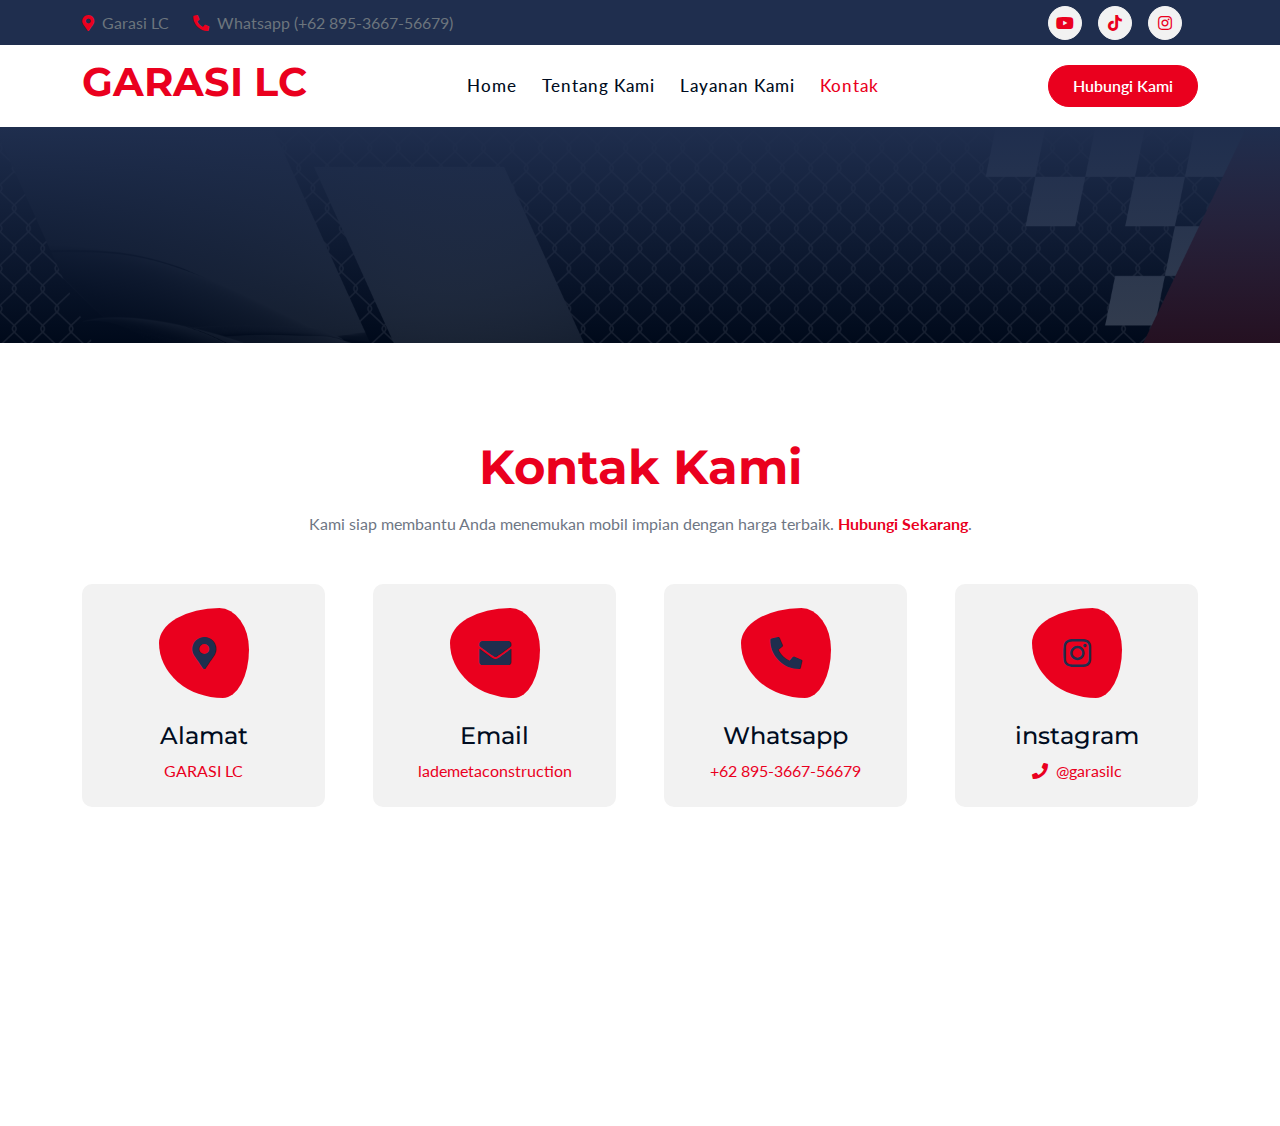
<file: contact.html>
<!DOCTYPE html>
<html lang="en">

    <head>
        <meta charset="utf-8">
        <title>Website Garasi LC</title>
        <meta content="width=device-width, initial-scale=1.0" name="viewport">
        <meta content="" name="keywords">
        <meta content="" name="description">

        <!-- Google Web Fonts -->
        <link rel="preconnect" href="https://fonts.googleapis.com">
        <link rel="preconnect" href="https://fonts.gstatic.com" crossorigin>
        <link href="https://fonts.googleapis.com/css2?family=Lato:ital,wght@0,400;0,700;0,900;1,400;1,700;1,900&family=Montserrat:ital,wght@0,100..900;1,100..900&display=swap" rel="stylesheet"> 

        <!-- Icon Font Stylesheet -->
        <link rel="stylesheet" href="https://use.fontawesome.com/releases/v5.15.4/css/all.css"/>
        <link href="https://cdn.jsdelivr.net/npm/bootstrap-icons@1.4.1/font/bootstrap-icons.css" rel="stylesheet">

        <!-- Libraries Stylesheet -->
        <link href="lib/animate/animate.min.css" rel="stylesheet">
        <link href="lib/owlcarousel/assets/owl.carousel.min.css" rel="stylesheet">


        <!-- Customized Bootstrap Stylesheet -->
        <link href="css/bootstrap.min.css" rel="stylesheet">

        <!-- Template Stylesheet -->
        <link href="css/style.css" rel="stylesheet">
    </head>

    <body>

         <!-- Topbar Start -->
        <div class="container-fluid topbar bg-secondary d-none d-xl-block w-100">
            <div class="container">
                <div class="row gx-0 align-items-center" style="height: 45px;">
                    <div class="col-lg-6 text-center text-lg-start mb-lg-0">
                        <div class="d-flex flex-wrap">
                            <a href="https://maps.app.goo.gl/nfp8HMdui6bgZFYj7" class="text-muted me-4"><i class="fas fa-map-marker-alt text-primary me-2"></i>Garasi LC</a>
                            <a href="https://api.whatsapp.com/send?phone=62895366756679" class="text-muted me-4"><i class="fa fa-phone-alt text-primary me-2"></i>Whatsapp (+62 895-3667-56679)</a>
                        </div>
                    </div>
                    <div class="col-lg-6 text-center text-lg-end">
                        <div class="d-flex align-items-center justify-content-end">
                            <a href="https://www.youtube.com/@garasilc" class="btn btn-light btn-sm-square rounded-circle me-3"><i class="fab fa-youtube"></i></a>
                            <a href="https://www.tiktok.com/@garasilc?_r=1&_d=ecg111eadegi10&sec_uid=MS4wLjABAAAAwvNKevd2YzVlrcKuwvlXixseRAv7fuSAbioUelhuZNrABWkGllYSoZoaeXkFpM0E&share_author_id=7064813182238065690&sharer_language=id&source=h5_t&u_code=e08gaa5864e5ee&timestamp=1753554526&user_id=7064813182238065690&sec_user_id=MS4wLjABAAAAwvNKevd2YzVlrcKuwvlXixseRAv7fuSAbioUelhuZNrABWkGllYSoZoaeXkFpM0E&item_author_type=1&utm_source=copy&utm_campaign=client_share&utm_medium=android&share_iid=7528495123698419474&share_link_id=13ac83f9-fc8e-4cc2-bc70-83e26d8989ae&share_app_id=1180&ugbiz_name=ACCOUNT&ug_btm=b5836%2Cb7360&social_share_type=5&enable_checksum=1 " class="btn btn-light btn-sm-square rounded-circle me-3"><i class="fab fa-tiktok"></i></a>
                            <a href="https://www.instagram.com/garasilc?utm_source=ig_web_button_share_sheet&igsh=ZDNlZDc0MzIxNw==" class="btn btn-light btn-sm-square rounded-circle me-3"><i class="fab fa-instagram"></i></a>
                        </div>
                    </div>
                </div>
            </div>
        </div>
        <!-- Topbar End -->

        <!-- Navbar & Hero Start -->
        <div class="container-fluid nav-bar sticky-top px-0 px-lg-4 py-2 py-lg-0">
            <div class="container">
                <nav class="navbar navbar-expand-lg navbar-light">
                    <a href="" class="navbar-brand p-0">
                        <h1 class="display-6 text-primary">GARASI LC</h1>
                    </a>
                    <button class="navbar-toggler" type="button" data-bs-toggle="collapse" data-bs-target="#navbarCollapse">
                        <span class="fa fa-bars"></span>
                    </button>
                    <div class="collapse navbar-collapse" id="navbarCollapse">
                        <div class="navbar-nav mx-auto py-0">
                            <a href="index.html" class="nav-item nav-link">Home</a>
                            <a href="about.html" class="nav-item nav-link">Tentang Kami</a>
                            <a href="service.html" class="nav-item nav-link">Layanan Kami</a>
                            <a href="contact.html" class="nav-item nav-link active">Kontak</a>
                        </div>
                        <a href="#" class="btn btn-primary rounded-pill py-2 px-4">Hubungi Kami</a>
                    </div>
                </nav>
            </div>
        </div>
        <!-- Navbar & Hero End -->

        <!-- Header Start -->
        <div class="container-fluid bg-breadcrumb">
            <div class="container text-center py-5" style="max-width: 900px;">
            </div>
        </div>
        <!-- Header End -->

        <!-- Contact Start -->
        <div class="container-fluid contact py-5">
            <div class="container py-5">
                <div class="text-center mx-auto pb-5 wow fadeInUp" data-wow-delay="0.1s" style="max-width: 800px;">
                    <h1 class="display-5 text-capitalize text-primary mb-3">Kontak Kami</h1>
                    <p class="mb-0">Kami siap membantu Anda menemukan mobil impian dengan harga terbaik. <a class="text-primary fw-bold" href="https://api.whatsapp.com/send?phone=62895366756679">Hubungi Sekarang</a>.</p>
                </div>
                <div class="row g-5">
                    <div class="col-12 wow fadeInUp" data-wow-delay="0.1s">
                        <div class="row g-5">
                            <div class="col-md-6 col-lg-6 col-xl-3">
                                <div class="contact-add-item p-4">
                                    <div class="contact-icon mb-4">
                                        <i class="fas fa-map-marker-alt fa-2x"></i>
                                    </div>
                                    <div>
                                        <h4>Alamat</h4>
                                          <a href="https://maps.app.goo.gl/nfp8HMdui6bgZFYj7"></i>GARASI LC </a>
                                    </div>
                                </div>
                            </div>
                            <div class="col-md-6 col-lg-6 col-xl-3 wow fadeInUp" data-wow-delay="0.3s">
                                <div class="contact-add-item p-4">
                                    <div class="contact-icon mb-4">
                                        <i class="fas fa-envelope fa-2x"></i>
                                    </div>
                                    <div>
                                        <h4>Email</h4>
                                          <a href="mailto:lademetaconstruction@gmail.com"></i>lademetaconstruction</a>
                                    </div>
                                </div>
                            </div>
                            <div class="col-md-6 col-lg-6 col-xl-3 wow fadeInUp" data-wow-delay="0.5s">
                                <div class="contact-add-item p-4">
                                    <div class="contact-icon mb-4">
                                        <i class="fa fa-phone-alt fa-2x"></i>
                                    </div>
                                    <div>
                                        <h4>Whatsapp</h4>
                                          <a href="https://api.whatsapp.com/send?phone=62895366756679"></i> +62 895-3667-56679</a>
                                    </div>
                                </div>
                            </div>
                            <div class="col-md-6 col-lg-6 col-xl-3 wow fadeInUp" data-wow-delay="0.7s">
                                <div class="contact-add-item p-4">
                                    <div class="contact-icon mb-4">
                                        <i class="fab fa-instagram fa-2x"></i>
                                    </div>
                                    <div>
                                        <h4>instagram</h4>
                                         <a href="https://www.instagram.com/garasilc?utm_source=ig_web_button_share_sheet&igsh=ZDNlZDc0MzIxNw=="><i class="fas fa-phone me-2"></i>@garasilc</a>
                                    </div>
                                </div>
                            </div>
                        </div>
                    </div>
                
                    

                </div>
            </div>
        </div>
        <!-- Contact End -->

         <!-- Footer Start -->
        <div class="container-fluid footer py-lg-3 wow fadeIn" data-wow-delay="0.2s">
            <div class="container py-lg-3">
                    <div class="credit">created by <span>CubeCode</span> | all rights reserved!
                    <h6>Powored by LADEMETA CONSTRUCTION</h6></div>
                    <!-- Back to Top -->
        <a href="#" class="btn btn-secondary btn-lg-square rounded-circle back-to-top"><i class="fa fa-arrow-up"></i></a>
                </div>
            </div>
        </div>
        <!-- Footer End -->


       

        
    <!-- JavaScript Libraries -->
    <script src="https://ajax.googleapis.com/ajax/libs/jquery/3.6.4/jquery.min.js"></script>
    <script src="https://cdn.jsdelivr.net/npm/bootstrap@5.0.0/dist/js/bootstrap.bundle.min.js"></script>
    <script src="lib/wow/wow.min.js"></script>
    <script src="lib/easing/easing.min.js"></script>
    <script src="lib/waypoints/waypoints.min.js"></script>
    <script src="lib/counterup/counterup.min.js"></script>
    <script src="lib/owlcarousel/owl.carousel.min.js"></script>
    

    <!-- Template Javascript -->
    <script src="js/main.js"></script>
    </body>


</html>
</file>
<file: css/style.css>
/*** Spinner Start ***/
/*** Spinner ***/
#spinner {
    opacity: 0;
    visibility: hidden;
    transition: opacity .5s ease-out, visibility 0s linear .5s;
    z-index: 99999;
}

#spinner.show {
    transition: opacity .5s ease-out, visibility 0s linear 0s;
    visibility: visible;
    opacity: 1;
}
/*** Spinner End ***/

.back-to-top {
    position: fixed;
    right: 30px;
    bottom: 30px;
    transition: 0.5s;
    z-index: 99;
}

/*** Button Start ***/
.btn {
    font-weight: 600;
    transition: .5s;
}

.btn-square {
    width: 32px;
    height: 32px;
}

.btn-sm-square {
    width: 34px;
    height: 34px;
}

.btn-md-square {
    width: 44px;
    height: 44px;
}

.btn-lg-square {
    width: 56px;
    height: 56px;
}

.btn-xl-square {
    width: 66px;
    height: 66px;
}

.btn-square,
.btn-sm-square,
.btn-md-square,
.btn-lg-square,
.btn-xl-square {
    padding: 0;
    display: flex;
    align-items: center;
    justify-content: center;
    font-weight: normal;
}

.btn.btn-primary {
    color: var(--bs-white);
}

.btn.btn-primary:hover {
    background: var(--bs-secondary);
    border: 1px solid var(--bs-secondary);
}

.btn.btn-secondary {
    color: var(--bs-white);
}

.btn.btn-secondary:hover {
    background: var(--bs-primary);
    border: 1px solid var(--bs-primary);
}

.btn.btn-light {
    color: var(--bs-primary);
}

.btn.btn-light:hover {
    color: var(--bs-white);
    background: var(--bs-primary);
    border: 1px solid var(--bs-primary);
}

/*** Icon Animation Start ***/
@keyframes icon-animat {
    0%  {border-radius: 67% 33% 29% 71% / 39% 46% 54% 61%;}

    25% {border-radius: 69% 31% 19% 81% / 43% 37% 63% 57%;}

    50% {border-radius: 67% 33% 16% 84% / 57% 37% 63% 43%;}

    75% {border-radius: 77% 23% 61% 39% / 36% 61% 39% 64%;}

    100% {border-radius: 67% 33% 29% 71% / 39% 46% 54% 61%;}
}
/*** Icon Animation End ***/


/*** Navbar Start ***/
.nav-bar {
    background: var(--bs-white);
}

.sticky-top {
    transition: 1s;
}

.navbar-light .navbar-nav .nav-link {
    position: relative;
    margin-right: 25px;
    padding: 35px 0;
    letter-spacing: 1px;
    color: var(--bs-dark);
    font-size: 17px;
    font-weight: 500;
    outline: none;
    transition: .5s;
}

.sticky-top .navbar-light .navbar-nav .nav-link {
    padding: 20px 0;
    color: var(--bs-dark);
}

.navbar-light .navbar-nav .nav-link:hover,
.navbar-light .navbar-nav .nav-link.active {
    color: var(--bs-primary);
}

.navbar-light .navbar-brand img {
    max-height: 60px;
    transition: .5s;
}

.sticky-top .navbar-light .navbar-brand img {
    max-height: 50px;
}

.navbar .dropdown-toggle::after {
    border: none;
    content: "\f107";
    font-family: "Font Awesome 5 Free";
    font-weight: 600;
    vertical-align: middle;
    margin-left: 8px;
}

.dropdown .dropdown-menu a:hover {
    background: var(--bs-primary);
    color: var(--bs-white);
}

.navbar .nav-item:hover .dropdown-menu {
    transform: rotateX(0deg);
    visibility: visible;
    margin-top: 8px !important;
    background: var(--bs-light);
    transition: .5s;
    opacity: 1;
}



@media (min-width: 992px) {
    .navbar .nav-item .dropdown-menu {
    display: block;
    visibility: hidden;
    top: 100%;
    transform: rotateX(-75deg);
    transform-origin: 0% 0%;
    border: 0;
    border-radius: 10px;
    margin-top: 8px !important;
    transition: .5s;
    opacity: 0;
    }
}

@media (max-width: 991px) {
    .navbar.navbar-expand-lg .navbar-toggler {
        padding: 8px 15px;
        border: 1px solid var(--bs-primary);
        color: var(--bs-primary);
    }

    .sticky-top .navbar-light .navbar-nav .nav-link {
        padding: 12px 0;
    }
}
/*** Navbar End ***/

/*** Carousel Header Start ***/
.carousel .carousel-item img {
    object-fit: cover;
}

.carousel .carousel-item,
.carousel .carousel-item img {
    height: 700px;
}

.carousel-item .carousel-caption {
    position: absolute;
    width: 100%;
    height: 100%;
    left: 0;
    bottom: 0;
    background: rgba(0, 0, 0, .6);
    display: flex;
    align-items: center;
}

.carousel .carousel-indicators {
    left: 75%;
    top: 50%;
    margin-right: 25%;
    transform: translateY(-50%);
    flex-direction: column;
}

.carousel-indicators [data-bs-target] {
    display: flex;
    width: 15px;
    height: 15px;
    border: 6px solid var(--bs-white);
    border-radius: 15px;
    padding: 0;
    margin-top:10px;
    margin-bottom:10px;
    background-color: var(--bs-secondary);
    opacity: 1;
    transition: 0.5s;
}

.carousel-indicators [data-bs-target].active {
    background-color: var(--bs-primary);
}

@media (max-width: 992px) {
    .carousel-indicators [data-bs-target] {
        display: none;
    }
}
/*** Carousel Header End ***/

/*** Single Page Hero Header Start ***/
.bg-breadcrumb {
    position: relative;
    overflow: hidden;
    background: linear-gradient(rgba(31, 46, 78, 1), rgba(0, 12, 33, 0.8)), url(/img/bg3.png);
    background-position: center top;
    background-repeat: no-repeat;
    background-size: cover;
    padding: 60px 0 60px 0;
    transition: 0.5s;
}

.bg-breadcrumb .breadcrumb {
    position: relative;
}

.bg-breadcrumb .breadcrumb .breadcrumb-item a {
    color: var(--bs-white);
}
/*** Single Page Hero Header End ***/

/*** Features Start ***/
.feature {
    background: var(--bs-light);
}

.feature .feature-item {
    display: flex;
    border-radius: 10px;
}

.feature .feature-item .feature-icon span {
    width: 90px; 
    height: 90px;
    display: flex;
    align-items: center;
    justify-content: center;
    color: var(--bs-secondary);
    background: var(--bs-primary);
    border-radius: 67% 33% 29% 71% / 39% 46% 54% 61%;;
    animation-name: icon-animat;
    animation-duration: 5s;
    animation-delay: 1s;
    animation-direction: alternate;
    animation-iteration-count: infinite;
    transition: 0.5s;
}

/*** Features End ***/

/*** About Start ***/
.about .about-item .about-item-inner {
    display: flex;
    flex-direction: column;
    align-items: center;
    justify-content: center;
    text-align: center;
    border-radius: 10px;
    background: var(--bs-light);
    transition: 0.5s;
}

.about .about-item .about-item-inner .about-icon {
    width: 90px; 
    height: 90px; 
    border-radius: 67% 33% 29% 71% / 39% 46% 54% 61%;
    display: flex;
    align-items: center;
    justify-content: center;
    color: var(--bs-secondary);
    background: var(--bs-primary);
    animation-name: icon-animat;
    animation-duration: 5s;
    animation-delay: 1s;
    animation-direction: alternate;
    animation-iteration-count: infinite;
    transition: 0.5s;
}

.about .about-img {
    position: relative;
    overflow: hidden;
    width: 100%;
    height: 100%;
    
}

.about .about-img .img-1 {
    height: 85%;
    margin-right: 50px;
}

.about .about-img .img-2 {
    position: absolute;
    width: 100%; 
    bottom: 0; 
    right: 0;
    padding-left: 50px;
    border-radius: 10px;
}

.about .about-img::after {
    content: "";
    position: absolute;
    width: 10px;
    height: 98%;
    top: 0;
    right: 0;
    border-radius: 10px;
    background: var(--bs-primary);
    z-index: -1;
}

.about .about-item .text-item {
    position: relative;
    padding-left: 25px;
}

.about .about-item .text-item::after {
    content: "";
    position: absolute;
    width: 5px;
    height: 100%;
    top: 0;
    left: 0;
    border-radius: 10px;
    background: var(--bs-secondary);
}
/*** About End ***/


/*** Fact Counter Start ***/
.counter {
    background: linear-gradient(rgba(0, 12, 33, 0.9), rgba(31, 46, 78, 0.9)), url(../img/fact-bg.jpg);
    background-position: center center;
    background-repeat: no-repeat;
    background-size: cover;
}

.counter .counter-item .counter-item-icon {
    width: 90px; 
    height: 90px; 
    border-radius: 67% 33% 29% 71% / 39% 46% 54% 61%;
    display: flex;
    align-items: center;
    justify-content: center;
    color: var(--bs-secondary);
    background: var(--bs-primary);
    animation-name: icon-animat;
    animation-duration: 5s;
    animation-delay: 1s;
    animation-direction: alternate;
    animation-iteration-count: infinite;
    transition: 0.5s;
}

/*** Fact Counter End ***/

/*** Services Start ***/
.service .service-item {
    position: relative;
    display: flex;
    flex-direction: column;
    align-items: center;
    justify-content: center;
    text-align: center;
    box-shadow: 0 0 45px rgba(0, 0, 0, .1);
    border-radius: 10px;
    background: var(--bs-white);
    transition: 0.5s;
}

.service .service-item:hover {
    display: flex;
    flex-direction: column;
    align-items: center;
    justify-content: center;
    text-align: center;
    border-radius: 60px;
    background: var(--bs-light);
}

.service .service-item::after {
    content: "";
    position: absolute;
    width: 100%;
    height: 100%;
    bottom: 0;
    left: 0;
    background: var(--bs-primary);
    border-radius: 10px;
    z-index: -1;
    transition: 0.5s;
    opacity: 0;
}

.service .service-item:hover::after {
    opacity: 1;
}

.service .service-item .service-icon {
    width: 90px; 
    height: 90px; 
    border-radius: 67% 33% 29% 71% / 39% 46% 54% 61%;
    display: flex;
    align-items: center;
    justify-content: center;
    color: var(--bs-secondary);
    background: var(--bs-primary);
    animation-name: icon-animat;
    animation-duration: 5s;
    animation-delay: 1s;
    animation-direction: alternate;
    animation-iteration-count: infinite;
    transition: 0.5s;
}
/*** Service End ***/

/*** Cars Categories Start ***/
.categories .categories-item {
    position: relative;
    border: 1px solid var(--bs-secondary);
    border-radius: 10px;
    transition: 0.5s;
}

.categories .categories-item:hover {
    border: 1px solid var(--bs-primary);
}

.categories .categories-item .categories-item-inner {
    position: relative;
    overflow: hidden;
    border-radius: 10px;
    transition: 0.5s;
}

.categories .categories-item .categories-item-inner:hover {
    box-shadow: 0 0 50px rgba(234, 0, 30, .3);
}

.categories .categories-item-inner .categories-img {
    background: var(--bs-light);
}

.categories .categories-item-inner .categories-content {
    border-top: 4px solid var(--bs-white);
    text-align: center;
    background: var(--bs-light);
}

.categories .categories-item-inner .categories-review {
    display: flex;
    align-items: center;
    justify-content: center;
}

.categories-carousel .owl-stage-outer {
    margin-top: 65px;
    margin-right: -1px;
}

.categories-carousel .owl-nav .owl-prev,
.categories-carousel .owl-nav .owl-next {
    position: absolute;
    top: -65px;
    padding: 10px 35px;
    color: var(--bs-white);
    background: var(--bs-primary);
    border-radius: 50px;
    transition: 0.5s;
}

.categories-carousel .owl-nav .owl-prev {
    left: 0 !important;
}

.categories-carousel .owl-nav .owl-next {
    right: 0;
}

.categories-carousel .owl-nav .owl-prev:hover,
.categories-carousel .owl-nav .owl-next:hover {
    background: var(--bs-secondary);
    color: var(--bs-white);
}
/*** Cars Categories End ***/


/*** Process Start ***/
.steps {
    background: linear-gradient(rgba(0, 0, 0, 0.9), rgba(0, 0, 0, 0.9)), url(../img/bg2.png);
    background-position: center center;
    background-repeat: no-repeat;
    background-size: cover;
}


.steps .steps-item {
    position: relative;
    background: var(--bs-secondary);
    border-radius: 10px;
}

.steps .steps-item h4,
.steps .steps-item p {
    color: var(--bs-white);
}

.steps .steps-item .setps-number {
    position: absolute;
    width: 64px;
    height: 64px;
    bottom: 0; 
    right: 40px;
    font-weight: 900;
    border: 1px solid var(--bs-white); 
    border-radius: 64px;
    transform: translateY(50%);
    color: var(--bs-white);
    background: var(--bs-secondary);
    display: flex;
    align-items: center;
    justify-content: center;
}
/*** Process End ***/


/*** Blog Start ***/
.blog .blog-item {
    border-radius: 10px;
    transition: 0.5s;
}

.blog .blog-item:hover {
    box-shadow: 0 0 45px rgba(0, 0, 0, .2);
}

.blog .blog-item .blog-img {
    position: relative;
    overflow: hidden;
    border-top-left-radius: 10px;
    border-top-right-radius: 10px;
}

.blog .blog-item .blog-img::after {
    content: "";
    position: absolute;
    width: 100%;
    height: 0;
    bottom: 0;
    left: 0;
    background: rgba(255, 255, 255, 0.3);
    transition: 0.5s;
}

.blog .blog-item:hover .blog-img::after {
    height: 100%;
}

.blog .blog-item .blog-img img {
    transition: 0.5s;
}

.blog .blog-item:hover .blog-img img {
    transform: scale(1.2);
}  

.blog .blog-item .blog-content {
    position: relative;
    background: var(--bs-light);
}

.blog .blog-item .blog-content .blog-date {
    position: absolute;
    top: 0; 
    left: 25px; 
    transform: translateY(-50%);
    padding: 12px 25px;
    border-radius: 10px;
    color: var(--bs-white);
    background: var(--bs-primary);
}

.blog .blog-item .blog-content .blog-comment {
    display: flex;
    justify-content: space-between;
}
/*** Blog End ***/


/*** Banner Start ***/
.banner .banner-item {
    position: relative;
    width: 100%;
    height: 100%;
    border-radius: 10px;
    transition: 0.5s;
    z-index: 1;
}

.banner .banner-item::after {
    content: "";
    position: absolute;
    width: 100%;
    height: 100%;
    top: 0;
    left: 0;
    border-radius: 10px;
    background: rgba(0, 0, 0, .6);
    z-index: 2;
}

.banner .banner-item .banner-content {
    position: absolute;
    width: 100%;
    height: 100%;
    top: 0;
    right: 0;
    margin-left: 0;
    margin-bottom: 0;
    padding: 25px;
    border-radius: 10px;
    display: flex;
    flex-direction: column;
    justify-content: center;
    align-items: end;
    z-index: 5;
}

@media (min-width: 992px) {
    .banner .banner-item .banner-content h2 {
        font-size: 45px;
        margin-bottom: 20px;
    }

    .banner .banner-item .banner-content h1 {
        font-size: 72px;
        margin-bottom: 20px;
    }

    .banner .banner-item .banner-content p {
        font-size: 40px;
        margin-bottom: 20px;
    }
}
/*** Banner End ***/

/*** Team Start ***/
.team .team-item {
    position: relative;
    text-align: center;
    border-radius: 10px;
    margin-top: 100px;
    background: var(--bs-light);
    transition: 0.5s;
    z-index: 1;
}

.team .team-item::after {
    content: "";
    position: absolute;
    width: 100%;
    height: 0;
    bottom: 0;
    left: 0;
    border-radius: 10px;
    background: var(--bs-secondary);
    z-index: 2;
    transition: 0.5s;
}

.team .team-item:hover::after {
    height: 100%;
}

.team .team-item .team-content {
    position: relative;
    z-index: 5;
}

.team .team-item .team-content h4,
.team .team-item .team-content p {
    transition: 0.5s;
}

.team .team-item:hover .team-content h4 {
    color: var(--bs-white);
}
.team .team-item:hover .team-content p {
    color: var(--bs-white);
}

.team .team-item .team-img {
    position: relative;
    overflow: hidden;
    top: -100px;
    margin-bottom: -100px;
    border-radius: 10px;
    z-index: 3;
}

.team .team-item .team-img img {
    transition: 0.5s;
}

.team .team-item:hover .team-img img {
    transform: scale(1.1);
}

.team .team-item .team-img::after {
    content: "";
    position: absolute;
    width: 100%;
    height: 0;
    top: 0;
    left: 0;
    border-radius: 10px;
    background: rgba(255, 255, 255, .3);
    z-index: 4;
    transition: 0.5s;
}

.team .team-item:hover .team-img::after {
    height: 100%;
}
/*** Team End ***/

/*** Testimonial Start ***/
.testimonial-carousel .owl-stage-outer {
    margin-right: -1px;
}

.testimonial .testimonial-item {
    position: relative;
    margin-top: 35px;
    border: 1px solid var(--bs-secondary);
    border-radius: 10px;
}

.testimonial .testimonial-item .testimonial-quote {
    position: absolute;
    width: 70px;
    height: 70px;
    top: 0;
    right: 25px;
    transform: translateY(-50%);
    border-radius: 70px;
    color: var(--bs-white);
    background: var(--bs-secondary);
    display: flex;
    align-items: center;
    justify-content: center;
}

.testimonial .testimonial-item .testimonial-inner {
    display: flex;
    align-items: center;
    background: var(--bs-light);
    border-top-left-radius: 10px;
    border-top-right-radius: 10px;
}

.testimonial .testimonial-item .testimonial-inner img {
    width: 100px; 
    height: 100px; 
    border-radius: 100px;
    border: 4px solid var(--bs-white);
}

.testimonial-carousel .owl-dots {
    display: flex;
    justify-content: center;
}

.testimonial-carousel .owl-dots .owl-dot {
    width: 30px;
    height: 30px;
    border-radius: 30px;
    margin: 20px 10px 0 10px;
    background: var(--bs-primary);
    transition: 0.5s;
}

.testimonial-carousel .owl-dots .owl-dot.active {
    width: 30px;
    height: 30px;
    border-radius: 30px;
    background: var(--bs-secondary);
    transition: 0.5s;
}

.testimonial-carousel .owl-dots .owl-dot span {
    position: relative;
    margin-top: 50%;
    margin-left: 50%;
    transform: translate(-50%, -50%);
    display: flex;
    align-items: center;
    justify-content: center;
    text-align: center;
}

.testimonial-carousel .owl-dots .owl-dot.active span::after {
    background: var(--bs-primary);
}

.testimonial-carousel .owl-dots .owl-dot span::after {
    content: "";
    width: 15px;
    height: 15px;
    border-radius: 15px;
    position: absolute;
    top: 50%;
    left: 0;
    transform: translateY(-50%);
    display: flex;
    align-items: center;
    justify-content: center;
    text-align: center;
    background: var(--bs-white);
    transition: 0.5s;
}
/*** Testimonial End ***/

/*** Contact Start ***/
.contact .contact-add-item {
    border-radius: 10px;
    display: flex;
    flex-direction: column;
    align-items: center;
    justify-content: center;
    text-align: center;
    background: var(--bs-light);
}

.contact .contact-add-item .contact-icon {
    width: 90px; 
    height: 90px; 
    border-radius: 67% 33% 29% 71% / 39% 46% 54% 61%;
    display: flex;
    align-items: center;
    justify-content: center;
    color: var(--bs-secondary);
    background: var(--bs-primary);
    animation-name: icon-animat;
    animation-duration: 5s;
    animation-delay: 1s;
    animation-direction: alternate;
    animation-iteration-count: infinite;
    transition: 0.5s;
}

/*** Contact End ***/


/*** Footer Start ***/
.footer {
    background: -webkit-gradient(linear, left top, left bottom, from(rgba(0, 0, 0, 0.3)), to(rgba(0, 0, 0, 0.3))), url(../img/bgfooter.png) no-repeat;
    background: linear-gradient(rgba(0, 0, 0, 0.3), rgba(0, 0, 0, 0.3)), url(../img/bgfooter.png) no-repeat;
    background-size: cover;
    background-position: center;
    background-attachment: fixed;
}
.footer .footer-item a {
    line-height: 35px;
    color: white;
    transition: 0.5s;
}

.footer .footer-item p {
    color: white;
    line-height: 35px;
}

.footer .footer-item a:hover {
    letter-spacing: 1px;
    color: white;
    color: var(--bs-primary);
}

.footer .footer-item .footer-btn a,
.footer .footer-item .footer-btn a i {
    transition: 0.5s;
}

.footer .footer-item .footer-btn a:hover {
    background: var(--bs-white);
}

.footer .footer-item .footer-btn a:hover i {
    color: var(--bs-primary) !important;
}

.footer .credit {
  text-align: center;
  margin-top: 2.5rem;
  padding: 1rem;
  padding-top: 2.5rem;
  font-size: 1.5rem;
  color: #fff;
}

.footer .credit span {
  color: #219150;
}

.footer .credit h6 {
  color: #ffffff;
}
/*** Footer End ***/

/*** copyright Start ***/
.copyright {
    border-top: 1px solid rgba(255, 255, 255, 0.08);
    background: var(--bs-dark);
}
/*** copyright end ***/
</file>
